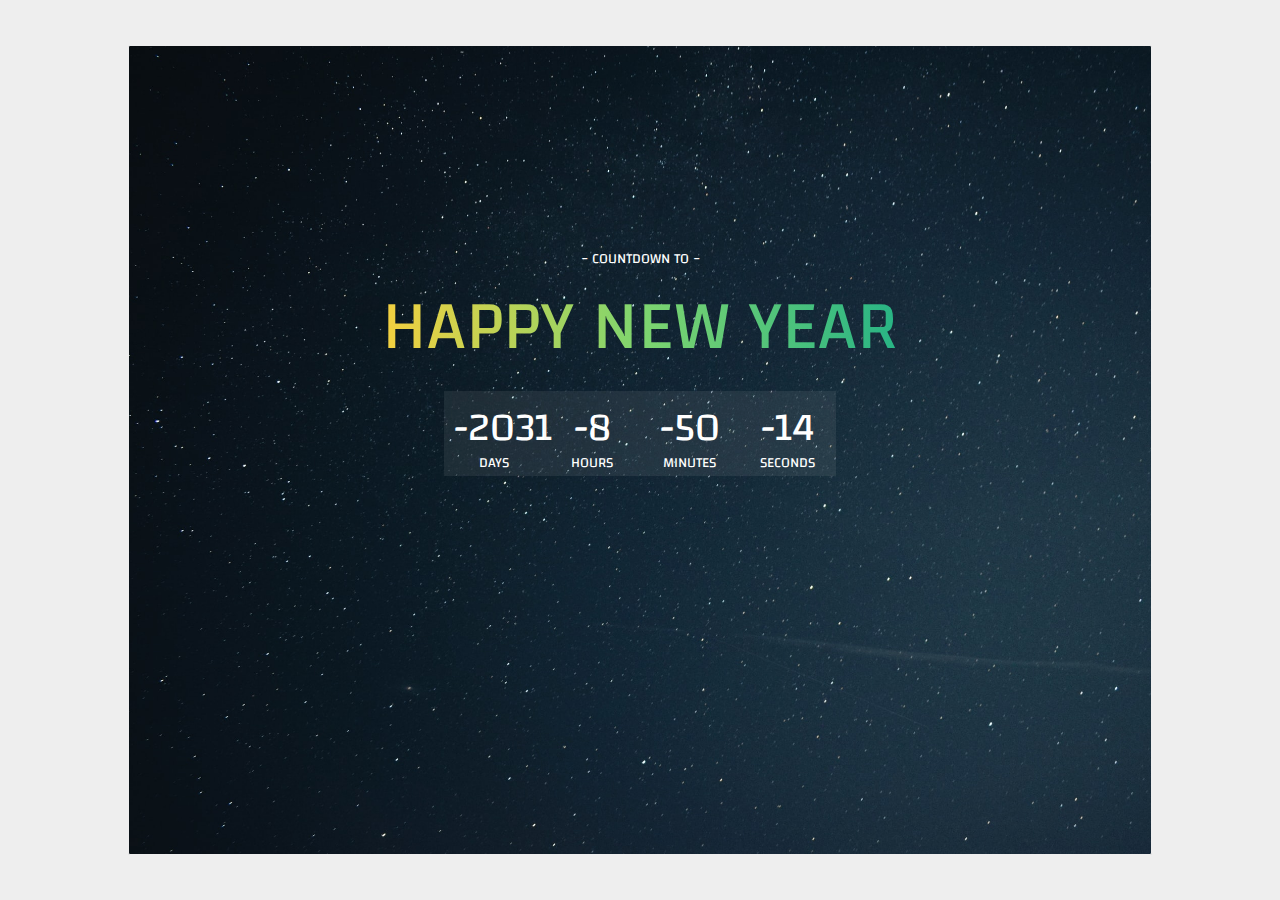
<file: projects/countdown-timer/index.html>
<!DOCTYPE html>
<html lang="en">
<head>
    <meta charset="UTF-8">
    <meta name="viewport" content="width=device-width, initial-scale=1.0">
    <meta http-equiv="X-UA-Compatible" content="ie=edge">
    <link rel="stylesheet" href="style.css">
    <title>Countdown Timer</title>
</head>
<body>
    <div class="container">
        <header class="header">
                <span class="header-sub">&minus; countdown to &minus; </span>
                <span class="header-main" id="header-main">Happy birthday</span>
        </header>
        <section class="countdown-section">
            <div class="countdown-days">
                <p class="count" id="day-count">00</p>
                <p class="count-text">days</p>
            </div>
            <div class="countdown-hours">
                <p class="count" id="hour-count">00</p>
                <p class="count-text">hours</p>
            </div>
            <div class="countdown-mins">
                <p class="count" id="min-count">00</p>
                <p class="count-text">minutes</p>
            </div>
            <div class="countdown-secs">
                <p class="count" id="sec-count">00</p>
                <p class="count-text">seconds</p>
            </div>
        </section>
    </div>
    <script src="./script.js" defer></script>
</body>
</html>
</file>
<file: projects/countdown-timer/style.css>
@import url('https://fonts.googleapis.com/css2?family=Changa:wght@600&display=swap');

* {
    margin: 0;
    padding: 0;
    box-sizing: border-box;
}
html {
    font-size: 10px;
}
body {
    display: flex;
    justify-content: center;
    align-items: center;
    min-height: 100vh;
    background-color: #eee;
    font-family: 'Changa', sans-serif;
    text-transform: uppercase;
}
.container {
    min-height: 90vh;
    min-width: 80vw;
    border: 0.1rem solid #eee;
    border-radius: 2px;
    padding: 20rem 2rem;
    background: url("./img/back-3-large.jpg"), #333;
    background-size: cover;
    color: #fff;

    display: flex;
    flex-direction: column;
    align-items: center;   
    text-align: center; 
}

.container .header {
    
    display: flex;
    flex-direction: column;
}
.container .header .header-sub {
    font-size: 1.4rem;
}

.container .header .header-main {
    font-size: 7rem;
    margin-top: -10px;
    background-image: linear-gradient(to right, #F4D03F, #7ed56f, #28b485);
    -webkit-background-clip: text;
    color: transparent;
}

.countdown-section {
    display: flex;
    flex-direction: row;
    width: 40%;
    justify-content: space-around;
    text-align: center;
}

.countdown-section > [class^="countdown-"] {
    background-color: rgba(200, 200, 200, 0.1);
    width: 100px;
}

.countdown-section .count {
    padding: 0rem 1rem;
    border-radius: 3px;
    font-size: 4rem;

}

.countdown-section .count-text {
    margin-top: -15px;
    font-size: 1.4rem;
}
</file>
